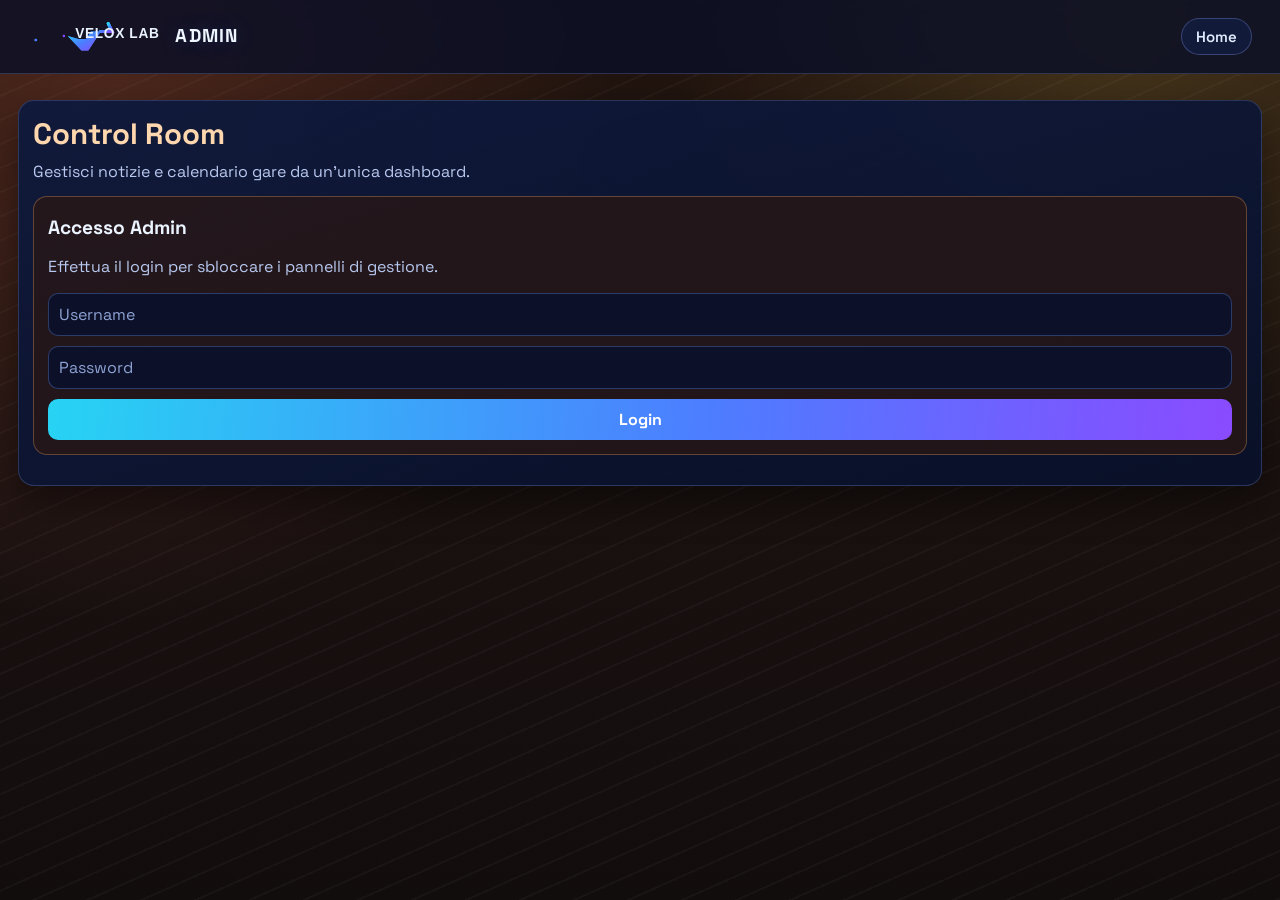
<file: frontend/admin.html>
<!DOCTYPE html>
<html lang="it">
<head>
    <title>Velox Lab</title>
    <link rel="stylesheet"  href="/frontend/style.css" />
</head>
<body class="admin-page">
    <header class="site-header">
        <a class="brand" href="/frontend/index.html" aria-label="Velox Lab home">
            <img src="/frontend/logo-veloxlab.svg" alt="Velox Lab logo" />
            <span class="brand-mark">Admin</span>
        </a>
        <nav class="top-nav">
            <a href="/frontend/index.html">Home</a>
        </nav>
    </header>

    <main class="container admin-layout admin-shell">
        <section class="panel admin-hero-panel">
            <div class="admin-hero-head">
                <h1>Control Room</h1>
                <p class="muted">Gestisci notizie e calendario gare da un'unica dashboard.</p>
            </div>
            <div class="admin-auth-row">
                <div class="admin-auth-card" id="login-panel">
                    <h2>Accesso Admin</h2>
                    <p class="muted">Effettua il login per sbloccare i pannelli di gestione.</p>
                    <form id="login-form" class="form-stack">
                        <input type="text" id="user" placeholder="Username" required autocomplete="username" />
                        <input type="password" id="pass" placeholder="Password" required autocomplete="current-password" />
                        <button type="submit">Login</button>
                    </form>
                </div>

                <div class="admin-auth-card hidden" id="session-panel" hidden>
                    <h2>Sessione Attiva</h2>
                    <p class="muted">Sei autenticato come <strong id="admin-user-label">admin</strong>.</p>
                    <button type="button" id="logout-btn" class="btn-danger">Logout</button>
                </div>
            </div>
            <p class="muted" id="login-status" aria-live="polite"></p>
        </section>

        <section class="panel hidden protected admin-stats" hidden>
            <h2>Panoramica Rapida</h2>
            <div class="stats-grid">
                <article class="stat-card">
                    <span class="stat-label">Notizie Totali</span>
                    <strong id="stat-news">0</strong>
                </article>
                <article class="stat-card">
                    <span class="stat-label">Gare Totali</span>
                    <strong id="stat-gare">0</strong>
                </article>
                <article class="stat-card">
                    <span class="stat-label">Gare Principali</span>
                    <strong id="stat-main-gare">0</strong>
                </article>
                <article class="stat-card">
                    <span class="stat-label">Prossima Gara</span>
                    <strong id="stat-next-gara">-</strong>
                </article>
            </div>
        </section>

        <section class="panel hidden protected" hidden>
            <h2 id="news-form-title">Aggiungi Notizia</h2>
            <form id="news-form" class="form-stack">
                <input type="text" id="titolo" placeholder="Titolo" required />
                <input type="text" id="sottotitolo" placeholder="Sottotitolo" />
                <input type="text" id="categoria-news" placeholder="Categoria (es. World Tour)" required />
                <input type="text" id="img" placeholder="URL o file locale (es. /frontend/images/pogacar.jpg)" required />
                <input type="url" id="fonte" placeholder="URL fonte (opzionale)" />
                <input type="date" id="data-news" required />
                <textarea id="contenuto" placeholder="Contenuto articolo" required></textarea>
                <div class="form-actions">
                    <button type="submit" id="news-submit-btn">Pubblica Notizia</button>
                    <button type="button" id="cancel-news-edit" class="btn-secondary hidden">Annulla Modifica</button>
                </div>
            </form>
        </section>

        <section class="panel hidden protected" hidden>
            <h2 id="gara-form-title">Aggiungi Gara</h2>
            <form id="gara-form" class="form-stack">
                <div class="form-grid two-col">
                    <input type="text" id="nome-gara" placeholder="Nome gara" required />
                    <input type="text" id="luogo-gara" placeholder="Luogo" required />
                    <input type="text" id="categoria-gara" placeholder="Categoria (es. MTB)" required />
                    <input type="date" id="data-gara" required />
                    <input type="number" id="km-gara" placeholder="Distanza (km)" min="1" max="5000" />
                    <input type="number" id="dislivello-gara" placeholder="Dislivello (m)" min="0" max="70000" />
                    <input type="time" id="orario-gara" placeholder="Orario partenza" />
                </div>
                <input type="text" id="img-gara" placeholder="URL o file locale (es. /frontend/images/pogacar.jpg)" />
                <textarea id="desc-gara" placeholder="Descrizione gara"></textarea>
                <label class="check">
                    <input type="checkbox" id="main-gara" /> Gara principale
                </label>
                <div class="form-actions">
                    <button type="submit" id="gara-submit-btn">Pubblica Gara</button>
                    <button type="button" id="cancel-gara-edit" class="btn-secondary hidden">Annulla Modifica</button>
                </div>
            </form>
        </section>

        <section class="panel hidden protected" hidden>
            <h2>Elenco Notizie</h2>
            <div id="news-list"></div>
        </section>

        <section class="panel hidden protected" hidden>
            <h2>Elenco Gare</h2>
            <div id="gare-list"></div>
        </section>
    </main>

    <script>
        let basicAuth = null;
        let loggedUser = '';
        let editingNewsId = null;
        let editingGaraId = null;
        let newsCache = [];
        let gareCache = [];

        const authHeader = () => basicAuth ? `Basic ${basicAuth}` : null;

        async function apiRequest(path, { method = 'GET', body = null, requiresAuth = true } = {}) {
            const headers = {};
            if (body) headers['Content-Type'] = 'application/json';
            if (requiresAuth) {
                if (!basicAuth) throw new Error('Login richiesto.');
                headers.Authorization = authHeader();
            }

            const res = await fetch(path, {
                method,
                headers,
                body: body ? JSON.stringify(body) : undefined
            });

            if (!res.ok) {
                let msg = 'Errore API';
                try {
                    const payload = await res.json();
                    if (Array.isArray(payload.detail)) {
                        msg = payload.detail.map((d) => d.msg || JSON.stringify(d)).join(' | ');
                    } else {
                        msg = payload.detail || payload.message || msg;
                    }
                } catch (_) {
                    msg = `${msg} (${res.status})`;
                }
                throw new Error(msg);
            }

            if (res.status === 204) return null;
            const ctype = res.headers.get('content-type') || '';
            return ctype.includes('application/json') ? res.json() : null;
        }

        function setNewsEditMode(item = null) {
            const title = document.getElementById('news-form-title');
            const submit = document.getElementById('news-submit-btn');
            const cancel = document.getElementById('cancel-news-edit');
            editingNewsId = item ? item.id : null;
            title.textContent = item ? `Modifica Notizia #${item.id}` : 'Aggiungi Notizia';
            submit.textContent = item ? 'Salva Modifiche' : 'Pubblica Notizia';
            cancel.classList.toggle('hidden', !item);
        }

        function setGaraEditMode(item = null) {
            const title = document.getElementById('gara-form-title');
            const submit = document.getElementById('gara-submit-btn');
            const cancel = document.getElementById('cancel-gara-edit');
            editingGaraId = item ? item.id : null;
            title.textContent = item ? `Modifica Gara #${item.id}` : 'Aggiungi Gara';
            submit.textContent = item ? 'Salva Modifiche' : 'Pubblica Gara';
            cancel.classList.toggle('hidden', !item);
        }

        function resetNewsForm() {
            document.getElementById('news-form').reset();
            setNewsEditMode();
        }

        function resetGaraForm() {
            document.getElementById('gara-form').reset();
            setGaraEditMode();
        }

        function normalizeDateValue(raw) {
            const value = (raw || '').trim();
            if (!value) return '';

            // Accetta anche input manuale nel formato italiano dd/mm/yyyy.
            const it = value.match(/^(\d{2})\/(\d{2})\/(\d{4})$/);
            if (it) {
                return `${it[3]}-${it[2]}-${it[1]}`;
            }

            return value;
        }

        function populateNewsForm(item) {
            document.getElementById('titolo').value = item.titolo || '';
            document.getElementById('sottotitolo').value = item.sottotitolo || '';
            document.getElementById('categoria-news').value = item.categoria || '';
            document.getElementById('img').value = item.immagine_url || '';
            document.getElementById('fonte').value = item.fonte_url || '';
            document.getElementById('data-news').value = item.data_pubblicazione || '';
            document.getElementById('contenuto').value = item.contenuto || '';
            setNewsEditMode(item);
            document.getElementById('news-form').scrollIntoView({ behavior: 'smooth', block: 'start' });
        }

        function populateGaraForm(item) {
            document.getElementById('nome-gara').value = item.nome || '';
            document.getElementById('luogo-gara').value = item.luogo || '';
            document.getElementById('categoria-gara').value = item.categoria || '';
            document.getElementById('data-gara').value = item.data_gara || '';
            document.getElementById('km-gara').value = item.distanza_km ?? '';
            document.getElementById('dislivello-gara').value = item.dislivello_m ?? '';
            document.getElementById('orario-gara').value = item.orario_partenza || '';
            document.getElementById('img-gara').value = item.immagine_url || '';
            document.getElementById('desc-gara').value = item.descrizione || '';
            document.getElementById('main-gara').checked = Boolean(item.is_principale);
            setGaraEditMode(item);
            document.getElementById('gara-form').scrollIntoView({ behavior: 'smooth', block: 'start' });
        }

        function setAuthUI(isLogged) {
            const sections = document.querySelectorAll('.protected');
            const loginPanel = document.getElementById('login-panel');
            const sessionPanel = document.getElementById('session-panel');
            const adminLabel = document.getElementById('admin-user-label');

            sections.forEach((section) => {
                section.classList.toggle('hidden', !isLogged);
                section.hidden = !isLogged;
            });

            loginPanel.classList.toggle('hidden', isLogged);
            loginPanel.hidden = isLogged;
            sessionPanel.classList.toggle('hidden', !isLogged);
            sessionPanel.hidden = !isLogged;
            adminLabel.textContent = loggedUser || 'admin';
        }

        function formatGaraCompactDetails(g) {
            const detailParts = [];
            if (g.distanza_km) detailParts.push(`${g.distanza_km} km`);
            if (g.dislivello_m) detailParts.push(`${g.dislivello_m} m D+`);
            if (g.orario_partenza) detailParts.push(`Partenza ${g.orario_partenza}`);
            return detailParts.join(' • ');
        }

        function updateDashboardStats() {
            document.getElementById('stat-news').textContent = String(newsCache.length);
            document.getElementById('stat-gare').textContent = String(gareCache.length);
            document.getElementById('stat-main-gare').textContent = String(gareCache.filter((g) => Boolean(g.is_principale)).length);

            const next = gareCache.length ? gareCache[0] : null;
            document.getElementById('stat-next-gara').textContent = next
                ? `${next.nome} (${new Date(next.data_gara).toLocaleDateString('it-IT')})`
                : '-';
        }

        function renderLists() {
            const newsList = document.getElementById('news-list');
            const gareList = document.getElementById('gare-list');

            newsList.innerHTML = newsCache.length ? newsCache.map((n) => `
                <div class="row-item">
                    <span class="row-label">#${n.id} - ${n.titolo}</span>
                    <div class="row-actions">
                        <button type="button" class="btn-secondary" data-action="edit-news" data-id="${n.id}">Modifica</button>
                        <button type="button" data-action="delete-news" data-id="${n.id}">Elimina</button>
                    </div>
                </div>
            `).join('') : '<p class="muted">Nessuna notizia disponibile.</p>';

            gareList.innerHTML = gareCache.length ? gareCache.map((g) => `
                <div class="row-item">
                    <span class="row-label">#${g.id} - ${g.nome} (${new Date(g.data_gara).toLocaleDateString('it-IT')})<br/><small class="muted">${formatGaraCompactDetails(g) || 'Nessun dettaglio tecnico inserito.'}</small></span>
                    <div class="row-actions">
                        <button type="button" class="btn-secondary" data-action="edit-gara" data-id="${g.id}">Modifica</button>
                        <button type="button" data-action="delete-gara" data-id="${g.id}">Elimina</button>
                    </div>
                </div>
            `).join('') : '<p class="muted">Nessuna gara disponibile.</p>';
        }

        async function refreshLists() {
            if (!basicAuth) return;
            try {
                const data = await apiRequest('/api/home?news_limit=100&future_only=false', { requiresAuth: false });
                newsCache = data.news_items || [];
                gareCache = data.gare_items || [];
                renderLists();
                updateDashboardStats();
            } catch (err) {
                newsCache = [];
                gareCache = [];
                renderLists();
                updateDashboardStats();
                document.getElementById('news-list').innerHTML = '<p class="muted">Impossibile caricare le notizie.</p>';
                document.getElementById('gare-list').innerHTML = '<p class="muted">Impossibile caricare le gare.</p>';
                alert(err.message || 'Errore nel caricamento liste.');
            }
        }

        async function deleteNews(id) {
            await apiRequest(`/api/news/${id}`, { method: 'DELETE' });
            await refreshLists();
        }

        async function deleteGara(id) {
            await apiRequest(`/api/gare/${id}`, { method: 'DELETE' });
            await refreshLists();
        }

        document.getElementById('news-list').addEventListener('click', async (e) => {
            const btn = e.target.closest('button[data-action]');
            if (!btn) return;
            const id = Number(btn.dataset.id);
            const action = btn.dataset.action;

            if (action === 'edit-news') {
                const item = newsCache.find((news) => news.id === id);
                if (!item) return alert('Notizia non trovata nell\'elenco corrente.');
                populateNewsForm(item);
                return;
            }

            if (action === 'delete-news') {
                try {
                    await deleteNews(id);
                } catch (err) {
                    alert(err.message || 'Errore eliminazione notizia.');
                }
            }
        });

        document.getElementById('gare-list').addEventListener('click', async (e) => {
            const btn = e.target.closest('button[data-action]');
            if (!btn) return;
            const id = Number(btn.dataset.id);
            const action = btn.dataset.action;

            if (action === 'edit-gara') {
                const item = gareCache.find((gara) => gara.id === id);
                if (!item) return alert('Gara non trovata nell\'elenco corrente.');
                populateGaraForm(item);
                return;
            }

            if (action === 'delete-gara') {
                try {
                    await deleteGara(id);
                } catch (err) {
                    alert(err.message || 'Errore eliminazione gara.');
                }
            }
        });

        document.getElementById('news-form').addEventListener('submit', async (e) => {
            e.preventDefault();
            if (!basicAuth) return;

            const body = {
                titolo: document.getElementById('titolo').value,
                sottotitolo: document.getElementById('sottotitolo').value || null,
                contenuto: document.getElementById('contenuto').value,
                categoria: document.getElementById('categoria-news').value,
                immagine_url: document.getElementById('img').value,
                fonte_url: document.getElementById('fonte').value || null,
                data_pubblicazione: document.getElementById('data-news').value
            };

            const isEditing = editingNewsId !== null;
            const path = isEditing ? `/api/news/${editingNewsId}` : '/api/news';
            const method = isEditing ? 'PUT' : 'POST';

            try {
                await apiRequest(path, { method, body });
                resetNewsForm();
                await refreshLists();
            } catch (err) {
                alert(err.message || 'Errore salvataggio notizia.');
            }
        });

        document.getElementById('gara-form').addEventListener('submit', async (e) => {
            e.preventDefault();
            if (!basicAuth) return;

            const normalizedDate = normalizeDateValue(document.getElementById('data-gara').value);
            if (!normalizedDate) {
                alert('Inserisci una data valida per la gara.');
                return;
            }

            const body = {
                nome: document.getElementById('nome-gara').value,
                descrizione: document.getElementById('desc-gara').value || null,
                data_gara: normalizedDate,
                luogo: document.getElementById('luogo-gara').value,
                categoria: document.getElementById('categoria-gara').value,
                immagine_url: document.getElementById('img-gara').value || null,
                distanza_km: document.getElementById('km-gara').value ? Number(document.getElementById('km-gara').value) : null,
                dislivello_m: document.getElementById('dislivello-gara').value ? Number(document.getElementById('dislivello-gara').value) : null,
                orario_partenza: document.getElementById('orario-gara').value || null,
                is_principale: document.getElementById('main-gara').checked
            };

            const isEditing = editingGaraId !== null;
            const path = isEditing ? `/api/gare/${editingGaraId}` : '/api/gare';
            const method = isEditing ? 'PUT' : 'POST';

            try {
                await apiRequest(path, { method, body });
                resetGaraForm();
                await refreshLists();
            } catch (err) {
                alert(err.message || 'Errore salvataggio gara.');
            }
        });

        document.getElementById('login-form').addEventListener('submit', async (e) => {
            e.preventDefault();
            const user = document.getElementById('user').value.trim();
            const pass = document.getElementById('pass').value.trim();
            const statusEl = document.getElementById('login-status');

            try {
                const data = await apiRequest('/api/admin/login', {
                    method: 'POST',
                    body: { username: user, password: pass },
                    requiresAuth: false
                });

                if (!data || !data.ok) {
                    throw new Error('Credenziali non valide.');
                }

                basicAuth = btoa(`${user}:${pass}`);
                loggedUser = user;
                setAuthUI(true);

                statusEl.textContent = 'Login effettuato.';

                await refreshLists();
                document.getElementById('pass').value = '';
            } catch (err) {
                statusEl.textContent = err.message || 'Credenziali non valide.';
                basicAuth = null;
                loggedUser = '';
                setAuthUI(false);
            }
        });

        document.getElementById('logout-btn').addEventListener('click', () => {
            basicAuth = null;
            loggedUser = '';
            setAuthUI(false);
            resetNewsForm();
            resetGaraForm();
            newsCache = [];
            gareCache = [];
            updateDashboardStats();
            document.getElementById('login-status').textContent = 'Logout effettuato.';
            document.getElementById('news-list').innerHTML = '';
            document.getElementById('gare-list').innerHTML = '';
        });

        document.getElementById('cancel-news-edit').addEventListener('click', resetNewsForm);
        document.getElementById('cancel-gara-edit').addEventListener('click', resetGaraForm);

        setAuthUI(false);
    </script>
</body>
</html>
</file>
<file: frontend/style.css>
@import url("https://fonts.googleapis.com/css2?family=Space+Grotesk:wght@400;500;700&display=swap");

:root {
	--bg-1: #090c1f;
	--bg-2: #0f1533;
	--bg-panel: rgba(16, 24, 58, 0.78);
	--ink: #edf3ff;
	--muted: #a9b8df;
	--brand-cyan: #27d3f3;
	--brand-blue: #4d7dff;
	--brand-violet: #8a4bff;
	--line: rgba(160, 181, 255, 0.25);
	--shadow: 0 16px 38px rgba(0, 0, 0, 0.45);
}

* {
	box-sizing: border-box;
}

.hidden {
	display: none !important;
}

body {
	margin: 0;
	font-family: "Space Grotesk", sans-serif;
	color: var(--ink);
	background:
		radial-gradient(circle at 12% 12%, rgba(39, 211, 243, 0.16), transparent 36%),
		radial-gradient(circle at 84% 0%, rgba(138, 75, 255, 0.18), transparent 30%),
		repeating-linear-gradient(
			-26deg,
			rgba(255, 255, 255, 0.02) 0,
			rgba(255, 255, 255, 0.02) 2px,
			transparent 2px,
			transparent 20px
		),
		linear-gradient(180deg, #131939 0%, #0c122d 54%, #090d20 100%);
	min-height: 100vh;
}

.site-header {
	display: flex;
	justify-content: space-between;
	align-items: center;
	padding: 18px 28px;
	background: rgba(10, 15, 38, 0.82);
	backdrop-filter: blur(8px);
	border-bottom: 1px solid rgba(168, 188, 255, 0.2);
	position: sticky;
	top: 0;
	z-index: 30;
}

.brand {
	display: inline-flex;
	align-items: center;
	gap: 10px;
	text-decoration: none;
	color: #eef6ff;
	font-size: 1.16rem;
	font-weight: 700;
	letter-spacing: 1.2px;
	text-transform: uppercase;
	text-shadow: 0 0 20px rgba(77, 125, 255, 0.22);
}

.brand img {
	height: 36px;
	width: auto;
	display: block;
}

.brand-mark {
	line-height: 1;
}

.top-nav {
	display: flex;
	gap: 10px;
}

.top-nav a {
	color: #e2ebff;
	text-decoration: none;
	border: 1px solid rgba(143, 167, 255, 0.3);
	background: rgba(19, 32, 78, 0.56);
	padding: 8px 14px;
	border-radius: 999px;
	font-size: 0.94rem;
	font-weight: 600;
	transition: transform 0.2s ease, border-color 0.2s ease, box-shadow 0.2s ease;
}

.top-nav a:hover {
	transform: translateY(-2px);
	border-color: rgba(39, 211, 243, 0.9);
	box-shadow: 0 0 0 1px rgba(39, 211, 243, 0.24);
}

.container {
	max-width: 1260px;
	margin: 0 auto;
	padding: 26px 18px 52px;
}

.hero {
	position: relative;
	border: 1px solid var(--line);
	background:
		linear-gradient(135deg, rgba(77, 125, 255, 0.2), rgba(39, 211, 243, 0.06)),
		rgba(12, 21, 52, 0.92);
	border-radius: 24px;
	padding: 34px;
	margin-bottom: 28px;
	box-shadow: var(--shadow);
	overflow: hidden;
}

.hero::after {
	content: "";
	position: absolute;
	right: -30px;
	top: -30px;
	width: 180px;
	height: 180px;
	border-radius: 50%;
	background: radial-gradient(circle, rgba(39, 211, 243, 0.28), transparent 68%);
}

.hero::before {
	content: "";
	position: absolute;
	inset: auto -32% -26% auto;
	width: 420px;
	height: 220px;
	background: linear-gradient(90deg, rgba(138, 75, 255, 0.18), rgba(138, 75, 255, 0));
	transform: rotate(-14deg);
}

.hero h1 {
	margin: 0 0 10px;
	font-family: "Space Grotesk", sans-serif;
	font-size: clamp(1.8rem, 3.1vw, 2.8rem);
	line-height: 1.15;
	font-weight: 700;
}

.hero p {
	margin: 0;
	max-width: 760px;
	color: #c5d4f8;
	font-size: 1.03rem;
}

.section-head {
	display: flex;
	justify-content: space-between;
	align-items: center;
	margin: 20px 0 12px;
}

.section-head h2 {
	margin: 0;
	font-family: "Space Grotesk", sans-serif;
	font-size: 1.35rem;
	color: #e7f2ff;
	font-weight: 700;
}

.grid {
	display: grid;
	grid-template-columns: repeat(auto-fill, minmax(235px, 1fr));
	gap: 16px;
}

.card {
	position: relative;
	border: 1px solid rgba(151, 177, 255, 0.24);
	background: #0c1635;
	border-radius: 18px;
	overflow: hidden;
	box-shadow: var(--shadow);
	min-height: 420px;
}

.clickable {
	cursor: pointer;
	transition: transform 0.26s ease, box-shadow 0.26s ease, border-color 0.26s ease;
}

.clickable:hover {
	transform: translateY(-10px) scale(1.02);
	border-color: rgba(39, 211, 243, 0.86);
	box-shadow: 0 24px 34px rgba(0, 0, 0, 0.52), 0 0 0 1px rgba(39, 211, 243, 0.34);
}

.card img {
	width: 100%;
	height: 300px;
	object-fit: cover;
	display: block;
}

.card-body {
	padding: 14px 14px 16px;
	background: #0c1635;
	margin-top: 0;
	position: relative;
	z-index: 1;
	min-height: 100px;
}

.card-body::before {
	content: "";
	position: absolute;
	left: 0;
	right: 0;
	top: -44px;
	height: 44px;
	background: linear-gradient(180deg, rgba(12, 22, 53, 0) 0%, #0c1635 100%);
	pointer-events: none;
}

.card-body h3 {
	margin: 6px 0;
	font-size: 1.07rem;
	line-height: 1.25;
	color: #f3f7ff;
}

.card-body p {
	margin: 0;
	color: var(--muted);
	font-size: 0.93rem;
	line-height: 1.35;
}

/* ── Sezione Gare ────────────────────────────────── */

.gare-section {
	margin-top: 36px;
	border: 1px solid rgba(255, 200, 87, 0.22);
	background:
		linear-gradient(135deg, rgba(255, 180, 40, 0.07), rgba(77, 125, 255, 0.06)),
		rgba(14, 20, 48, 0.82);
	border-radius: 22px;
	padding: 22px 22px 26px;
}

.gare-section .section-head h2 {
	color: #ffe99a;
}

.gare-list {
	display: flex;
	flex-direction: column;
	gap: 10px;
	margin-top: 14px;
}

.gara-card {
	display: flex;
	align-items: center;
	gap: 16px;
	background: rgba(9, 16, 39, 0.7);
	border: 1px solid rgba(255, 200, 87, 0.18);
	border-radius: 14px;
	padding: 14px 16px;
	transition: transform 0.2s ease, border-color 0.2s ease, box-shadow 0.2s ease;
}

.gara-card:hover {
	transform: translateX(4px);
	border-color: rgba(255, 200, 87, 0.55);
	box-shadow: 0 6px 24px rgba(0, 0, 0, 0.3);
}

.gara-date {
	display: flex;
	flex-direction: column;
	align-items: center;
	justify-content: center;
	min-width: 52px;
	background: rgba(255, 200, 87, 0.12);
	border: 1px solid rgba(255, 200, 87, 0.32);
	border-radius: 10px;
	padding: 8px 6px;
	gap: 1px;
}

.gara-day {
	font-size: 1.55rem;
	font-weight: 800;
	line-height: 1;
	color: #ffe880;
}

.gara-month {
	font-size: 0.68rem;
	font-weight: 700;
	letter-spacing: 1.2px;
	text-transform: uppercase;
	color: #e8c94a;
}

.gara-info {
	flex: 1;
	min-width: 0;
}

.gara-info h3 {
	margin: 4px 0 3px;
	font-size: 1.04rem;
	font-weight: 700;
	color: #f3f7ff;
	white-space: nowrap;
	overflow: hidden;
	text-overflow: ellipsis;
}

.gara-info p {
	margin: 0;
	font-size: 0.88rem;
	color: var(--muted);
}

.gara-badges {
	display: flex;
	flex-wrap: wrap;
	gap: 6px;
	margin-top: 8px;
}

.gara-badges span {
	font-size: 0.72rem;
	font-weight: 700;
	padding: 4px 8px;
	border-radius: 999px;
	background: rgba(255, 223, 117, 0.11);
	border: 1px solid rgba(255, 223, 117, 0.33);
	color: #ffe99a;
}

.gara-description {
	margin-top: 8px;
	font-size: 0.84rem;
	line-height: 1.35;
	color: #cdd9f8;
	display: -webkit-box;
	line-clamp: 2;
	-webkit-line-clamp: 2;
	-webkit-box-orient: vertical;
	overflow: hidden;
}

.gara-thumb {
	width: 72px;
	height: 52px;
	object-fit: cover;
	border-radius: 8px;
	flex-shrink: 0;
	opacity: 0.88;
}

.chip-gara {
	background: rgba(255, 200, 87, 0.15);
	color: #ffe99a;
	border: 1px solid rgba(255, 200, 87, 0.38);
}

@media (max-width: 580px) {
	.gara-thumb { display: none; }
	.gara-day { font-size: 1.25rem; }
}

/* ───────────────────────────────────────────────── */

.detail-cta {
	display: inline-flex;
	align-items: center;
	gap: 6px;
	margin-top: 10px;
	padding: 6px 11px;
	border-radius: 999px;
	background: rgba(39, 211, 243, 0.14);
	color: #9ff2ff;
	font-size: 0.78rem;
	font-weight: 700;
	border: 1px solid rgba(39, 211, 243, 0.45);
}

.chip {
	display: inline-flex;
	align-items: center;
	gap: 5px;
	background: rgba(138, 75, 255, 0.18);
	color: #dbc4ff;
	border: 1px solid rgba(169, 122, 255, 0.42);
	border-radius: 999px;
	padding: 3px 10px;
	font-size: 0.73rem;
	font-weight: 700;
}

.back-link {
	display: inline-flex;
	margin-bottom: 12px;
	color: #a9e9ff;
	text-decoration: none;
	font-weight: 700;
}

.detail-card {
	display: grid;
	grid-template-columns: 360px 1fr;
	gap: 0;
	border: 1px solid rgba(151, 177, 255, 0.25);
	border-radius: 18px;
	overflow: hidden;
	background: linear-gradient(160deg, #14265a 0%, #0c1739 75%);
	box-shadow: var(--shadow);
}

.detail-card img {
	width: 100%;
	height: 100%;
	min-height: 540px;
	object-fit: cover;
}

.detail-content {
	padding: 24px;
}

.detail-content h1 {
	margin: 14px 0 8px;
	font-family: "Space Grotesk", sans-serif;
	font-size: clamp(1.8rem, 3vw, 2.8rem);
	color: #96f4ff;
	font-weight: 700;
}

.muted,
.meta {
	color: #b8c8ef;
}

.meta {
	font-size: 0.95rem;
	margin-bottom: 8px;
}

.article-text {
	line-height: 1.55;
	white-space: pre-wrap;
	font-size: 1.08rem;
	max-width: 820px;
	color: #f2f6ff;
}

.source-link {
	color: #84ebff;
	font-weight: 700;
	text-decoration: none;
	border-bottom: 1px solid rgba(132, 235, 255, 0.58);
	padding-bottom: 2px;
}

.admin-layout {
	display: grid;
	gap: 14px;
}

.admin-page {
	background:
		radial-gradient(circle at 8% 12%, rgba(255, 117, 82, 0.2), transparent 36%),
		radial-gradient(circle at 88% 2%, rgba(255, 221, 87, 0.16), transparent 32%),
		repeating-linear-gradient(
			-24deg,
			rgba(255, 255, 255, 0.03) 0,
			rgba(255, 255, 255, 0.03) 2px,
			transparent 2px,
			transparent 22px
		),
		linear-gradient(180deg, #23150f 0%, #1a1110 52%, #120d0d 100%);
}

.admin-shell {
	max-width: 1340px;
}

.admin-hero-panel {
	padding: 20px;
	background:
		linear-gradient(125deg, rgba(255, 166, 76, 0.1), rgba(255, 95, 60, 0.14)),
		linear-gradient(165deg, rgba(39, 21, 16, 0.95), rgba(22, 14, 14, 0.96));
	border: 1px solid rgba(255, 172, 98, 0.28);
}

.admin-hero-head h1 {
	margin: 0;
	font-size: clamp(1.4rem, 2.3vw, 2rem);
	color: #ffd7ae;
}

.admin-hero-head p {
	margin: 8px 0 0;
}

.admin-auth-row {
	margin-top: 14px;
	display: grid;
	grid-template-columns: repeat(auto-fit, minmax(260px, 1fr));
	gap: 12px;
}

.admin-auth-card {
	border: 1px solid rgba(255, 174, 114, 0.3);
	border-radius: 14px;
	background: rgba(42, 24, 20, 0.74);
	padding: 14px;
}

.admin-auth-card h2 {
	margin: 0 0 8px;
}

.btn-danger {
	background: linear-gradient(90deg, #ff5e74, #ff3d59);
	color: #fff;
	border: none;
}

.admin-stats {
	border-color: rgba(255, 183, 126, 0.3);
	background:
		linear-gradient(140deg, rgba(255, 176, 90, 0.07), rgba(255, 98, 72, 0.09)),
		rgba(34, 20, 16, 0.88);
}

.stats-grid {
	display: grid;
	grid-template-columns: repeat(4, minmax(0, 1fr));
	gap: 10px;
	margin-top: 10px;
}

.stat-card {
	border: 1px solid rgba(255, 188, 138, 0.35);
	border-radius: 12px;
	padding: 12px;
	background: rgba(54, 30, 24, 0.66);
	display: grid;
	gap: 6px;
}

.stat-label {
	font-size: 0.78rem;
	text-transform: uppercase;
	letter-spacing: 0.8px;
	color: #f7cfa8;
	font-weight: 700;
}

.stat-card strong {
	font-size: 1.06rem;
	color: #fff4e7;
	line-height: 1.2;
}

.form-grid {
	display: grid;
	gap: 10px;
}

.form-grid.two-col {
	grid-template-columns: repeat(2, minmax(0, 1fr));
}

.panel {
	border: 1px solid rgba(151, 177, 255, 0.22);
	border-radius: 16px;
	background: linear-gradient(165deg, rgba(14, 25, 61, 0.94), rgba(9, 17, 42, 0.95));
	box-shadow: var(--shadow);
	padding: 14px;
}

.panel h2 {
	margin: 4px 0 10px;
	font-family: "Space Grotesk", sans-serif;
	font-size: 1.2rem;
	color: #ebf4ff;
	font-weight: 700;
}

.form-stack {
	display: grid;
	gap: 10px;
}

.form-actions {
	display: grid;
	grid-template-columns: repeat(2, minmax(0, 1fr));
	gap: 10px;
}

input,
textarea,
button {
	width: 100%;
	border-radius: 10px;
	border: 1px solid rgba(112, 152, 244, 0.32);
	padding: 10px;
	font: inherit;
}

input,
textarea {
	background: rgba(10, 18, 44, 0.88);
	color: #ebf5ff;
}

input::placeholder,
textarea::placeholder {
	color: #8ea2d4;
}

textarea {
	min-height: 110px;
	resize: vertical;
}

button {
	background: linear-gradient(95deg, #27d3f3, #4d7dff 56%, #8a4bff);
	color: #ffffff;
	border: none;
	cursor: pointer;
	font-weight: 700;
	transition: transform 0.2s ease, filter 0.2s ease;
}

button:hover {
	transform: translateY(-2px);
	filter: brightness(1.08);
}

button:disabled,
button:disabled:hover {
	opacity: 0.55;
	cursor: not-allowed;
	transform: none;
	filter: none;
}

.check {
	display: flex;
	gap: 8px;
	align-items: center;
	color: #d8e7ff;
}

.check input {
	width: 18px;
	height: 18px;
}

.row-item {
	display: flex;
	align-items: center;
	justify-content: space-between;
	flex-wrap: wrap;
	gap: 12px;
	border: 1px solid rgba(149, 179, 255, 0.3);
	border-radius: 10px;
	padding: 8px 10px;
	margin-bottom: 8px;
	background: rgba(11, 20, 48, 0.86);
	color: #ebf3ff;
}

.row-label {
	flex: 1 1 320px;
	min-width: 0;
	line-height: 1.35;
	word-break: break-word;
}

.row-actions {
	display: flex;
	flex-wrap: wrap;
	gap: 8px;
	flex-shrink: 0;
	margin-left: auto;
}

.btn-secondary {
	background: rgba(91, 120, 205, 0.18);
	border: 1px solid rgba(133, 161, 248, 0.34);
	color: #dfe9ff;
}

.row-item button {
	width: auto;
	padding: 8px 12px;
	background: linear-gradient(90deg, #ff5e74, #ff3d59);
}

.row-actions .btn-secondary {
	background: linear-gradient(90deg, rgba(70, 115, 255, 0.88), rgba(39, 211, 243, 0.82));
}

@media (max-width: 980px) {
	.row-item {
		align-items: flex-start;
	}

	.row-actions {
		width: 100%;
		margin-left: 0;
	}

	.row-actions button {
		flex: 1 1 160px;
	}
}

@media (max-width: 700px) {
	.form-actions {
		grid-template-columns: 1fr;
	}

	.stats-grid {
		grid-template-columns: 1fr;
	}

	.form-grid.two-col {
		grid-template-columns: 1fr;
	}

	.row-item {
		align-items: flex-start;
		flex-direction: column;
	}

	.row-actions {
		width: 100%;
	}

	.row-actions button {
		flex: 1;
	}
}

@media (max-width: 980px) {
	.detail-card {
		grid-template-columns: 1fr;
	}

	.detail-card img {
		min-height: 360px;
	}
}

@media (max-width: 700px) {
	.site-header {
		padding: 14px;
	}

	.brand {
		font-size: 1rem;
	}

	.brand img {
		height: 30px;
	}

	.top-nav {
		width: 100%;
		flex-wrap: wrap;
	}

	.container {
		padding: 14px;
	}

	.card {
		min-height: 360px;
	}

	.card img {
		height: 250px;
	}
}


/* --- MODIFICHE MELISSA: FILTRI --- */
.filter-container {
	display: flex;
	flex-wrap: wrap;
	gap: 12px;
	margin: 20px 0;
	padding: 10px 5px;
}

.filter-btn {
	width: auto;
	flex: 1 1 160px;
    background-image: none;
    box-shadow: none;
    text-shadow: none;
    background-color: #232059; 
    color: #a5b8df;           
    border: 1.5px solid #4a3989; 
    padding: 8px 20px;
    border-radius: 50px; 
    cursor: pointer;
    font-size: 0.85rem;
    font-weight: 500;
    transition: all 0.3s ease;
}

.filter-btn.active {
    background-color: #232059; 
    color: #ffffff;          
    border-color: #82ccdd; 
    box-shadow: 0 0 15px rgba(130, 204, 221, 0.6);
}

/* 1. IL CONTENITORE: Griglia fissa per altezza identica */
.main-layout-split {
    display: grid;
	grid-template-columns: minmax(0, 1.65fr) minmax(320px, 1fr);
	grid-template-rows: 1fr;
    gap: 20px;
    margin: 20px 0 40px 0;
    width: 100%;
	align-items: stretch;
}

/* 2. HERO (Sinistra) */
.hero {
    background: linear-gradient(135deg, #232059 0%, #4a3989 100%);
    border-radius: 24px;
    padding: 30px;
    color: white;
    display: flex;
    flex-direction: column;
    justify-content: center;
    box-sizing: border-box;
    height: 100%; /* Si espande per coprire tutta la cella della griglia */
}

/* 3. COUNTDOWN (Destra) */
.countdown-banner {
    background: rgba(35, 32, 89, 0.8);
    backdrop-filter: blur(10px);
    border: 1px solid rgba(255, 255, 255, 0.1);
    border-radius: 24px;
    padding: 25px;
    display: flex;
    flex-direction: column;
    justify-content: center;
    text-align: center;
    box-sizing: border-box;
    height: 100%; /* Si espande per coprire tutta la cella della griglia */
}

/* 4. IL TIMER (Invariato) */
#timer-display-new {
    display: flex;
    justify-content: center;
    gap: 8px;
    margin-bottom: 20px;
}

.time-box-new {
    background: #1a174d;
    padding: 10px;
    border-radius: 12px;
    min-width: 55px;
    border: 1px solid #4a3989;
    box-sizing: border-box;
}

.time-box-new span {
    font-size: 1.4rem;
    font-weight: 800;
    color: #82ccdd;
    display: block;
}

.time-box-new p {
    font-size: 0.7rem;
    margin: 0;
    color: rgba(255, 255, 255, 0.6);
    text-transform: uppercase;
}

/* 5. IL BOTTONE (Invariato) */
.btn-scopri-rettangolo {
    display: inline-block;
    background-color: #232059;
    color: #82ccdd;
    border: 1.5px solid #4a3989;
    padding: 10px 25px;
    border-radius: 12px;
    text-decoration: none;
    font-size: 0.85rem;
    font-weight: 700;
    text-transform: uppercase;
    transition: all 0.3s ease;
}

.btn-scopri-rettangolo:hover {
    background-color: #4a3989;
    color: #ffffff;
    box-shadow: 0 0 15px rgba(130, 204, 221, 0.3);
}

/* 6. RESPONSIVITÀ (Solo per rimpicciolire i testi, non cambia posizione) */
@media (max-width: 768px) {
    .time-box-new { min-width: 45px; padding: 5px; }
    .time-box-new span { font-size: 1.1rem; }
}

@media (max-width: 980px) {
	.main-layout-split {
		grid-template-columns: 1fr;
	}

	.filter-btn {
		flex: 1 1 calc(50% - 12px);
	}
}

@media (max-width: 620px) {
	.filter-btn {
		flex: 1 1 100%;
	}
}
</file>
